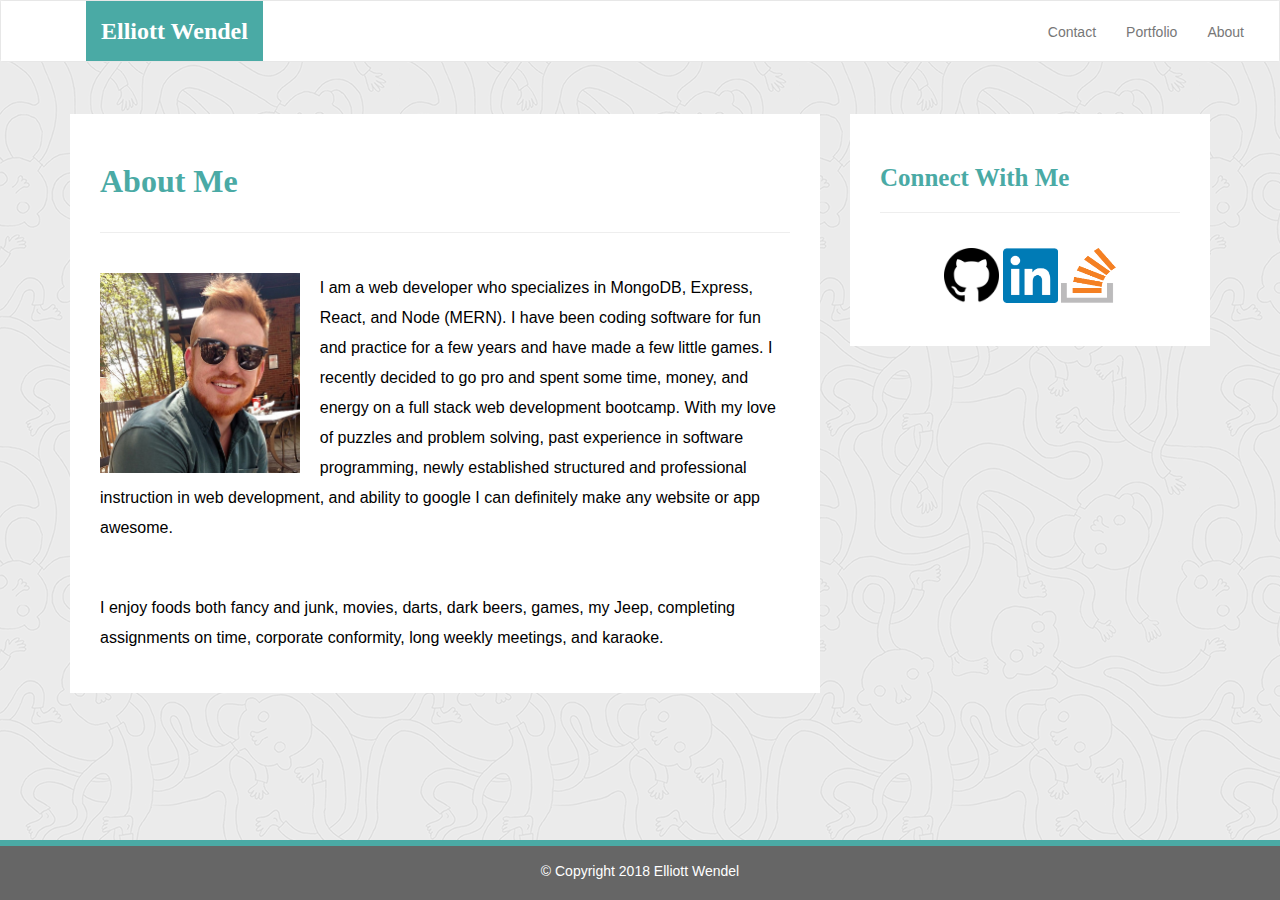
<file: index.html>
<!DOCTYPE html>
<html lang="en-us">
<head>

	<meta charset="UTF-8">
	<meta name="viewport" content="width=device-width, initial-scale=1.0">
	<meta http-equiv="X-UA-Compatible" content="ie=edge">

	<title>About Elliott</title>

	<!-- Boostrap Stylesheet -->
	<link rel="stylesheet" href="https://maxcdn.bootstrapcdn.com/bootstrap/3.3.7/css/bootstrap.min.css" integrity="sha384-BVYiiSIFeK1dGmJRAkycuHAHRg32OmUcww7on3RYdg4Va+PmSTsz/K68vbdEjh4u" crossorigin="anonymous">

	<!-- Our own CSS stylesheet -->
	<link rel="stylesheet" href="assets/css/styles.css" media="screen">

</head>

<body>
	<!-- Start of navbar -->
	<nav class="navbar navbar-default">
		<div class="container-fluid navbar-custom">

			<!-- Brand and toggle get grouped for better mobile display -->
			<div class="row">
				<div class="navbar-header">
					<button type="button" class="navbar-toggle collapsed" data-toggle="collapse" data-target="#bs-example-navbar-collapse-1" aria-expanded="false">
						<span class="sr-only">Toggle navigation</span>
						<span class="icon-bar"></span>
						<span class="icon-bar"></span>
						<span class="icon-bar"></span>
					</button>
					<div class="col-xs-12 phone-nav">
						<a class="navbar-brand" href="#" id="logo">Elliott Wendel</a>
					</div>
				</div>

				<!-- Collect the nav links, forms, and other content for toggling -->
				<div class="collapse navbar-collapse" id="bs-example-navbar-collapse-1">
					<ul class="nav navbar-nav navbar-right navbar-right-custom">
						<li><a href="contact.html">Contact</a></li>
						<li><a href="portfolio.html">Portfolio</a></li>
						<li><a href="index.html">About</a></li>
					</ul>
				</div><!-- /.navbar-collapse -->
			</div>
		</div><!-- /.container-fluid -->
	</nav>
	<!-- End of navbar -->

	<!-- Start of content wrap -->
	<div class="wrap">
		<div class="container">
			<section class="row">
				<div class="col-md-8">
					<article class="about-me-content">
						<h1 class="about-me-header">About Me</h1>
						<hr class="about-me-hr"/>
						<img src="assets/imgs/portfilioPic02.jpg" alt="Portfolio Image" id="profile-image"/>
						<p>I am a web developer who specializes in MongoDB, Express, React, and Node (MERN). I have been coding software for fun and practice for a few years and have made a few little games. I recently decided to go pro and spent some time, money, and energy on a full stack web development bootcamp. With my love of puzzles and problem solving, past experience in software programming, newly established structured and professional instruction in web development, and ability to google I can definitely make any website or app awesome.</p>
						<br />
						<p>I enjoy foods both fancy and junk, movies, darts, dark beers, games, my Jeep, completing assignments on time, corporate conformity, long weekly meetings, and karaoke.</p>
					</article>
				</div>
				<div class="col-md-4">

					<!-- Start of Connect With Me Area -->
					<section id="connect-with-me-area">
						<div class="connect-with-me-content">
							<h1 class="connect-with-me-header">Connect With Me</h1>
							<hr />
							<div id="images">
								<a href="https://github.com/ewendel88" target="_blank"><img src="assets/imgs/githubIcon.png" alt="My github link" class="connect-with-me-photo"></a>
								<a href="https://www.linkedin.com/in/elliott-wendel-429a30145/" target="_blank"><img src="assets/imgs/linkedinIcon.png" alt="" class="connect-with-me-photo"></a>
								<a href="https://stackoverflow.com/users/8201582/elliott-wendel" target="_blank"><img src="assets/imgs/stackoverflowIcon.png" alt="" class="connect-with-me-photo"></a>
							</div>
						</div>
					</section>
					<!-- End of the Connect With Me Area -->

				</div>
			</section>
		</div>
	</div>
	<!-- End of content wrap -->

	<!-- Start of footer -->
	<footer class="footer">
		<div class="two-toned-footer-color"></div>
		<p class="text-muted text-muted-footer text-center">
			&copy; Copyright 2018 Elliott Wendel
		</p>
	</footer>
	<!-- End of footer -->

	<!-- jQuery CDN -->
	<script type="text/javascript" src="https://cdnjs.cloudflare.com/ajax/libs/jquery/3.2.1/jquery.min.js"></script>

	<!-- Bootstrap CDN -->
	<script src="https://maxcdn.bootstrapcdn.com/bootstrap/3.3.7/js/bootstrap.min.js" integrity="sha384-Tc5IQib027qvyjSMfHjOMaLkfuWVxZxUPnCJA7l2mCWNIpG9mGCD8wGNIcPD7Txa" crossorigin="anonymous"></script>
</body>

</html>
</file>
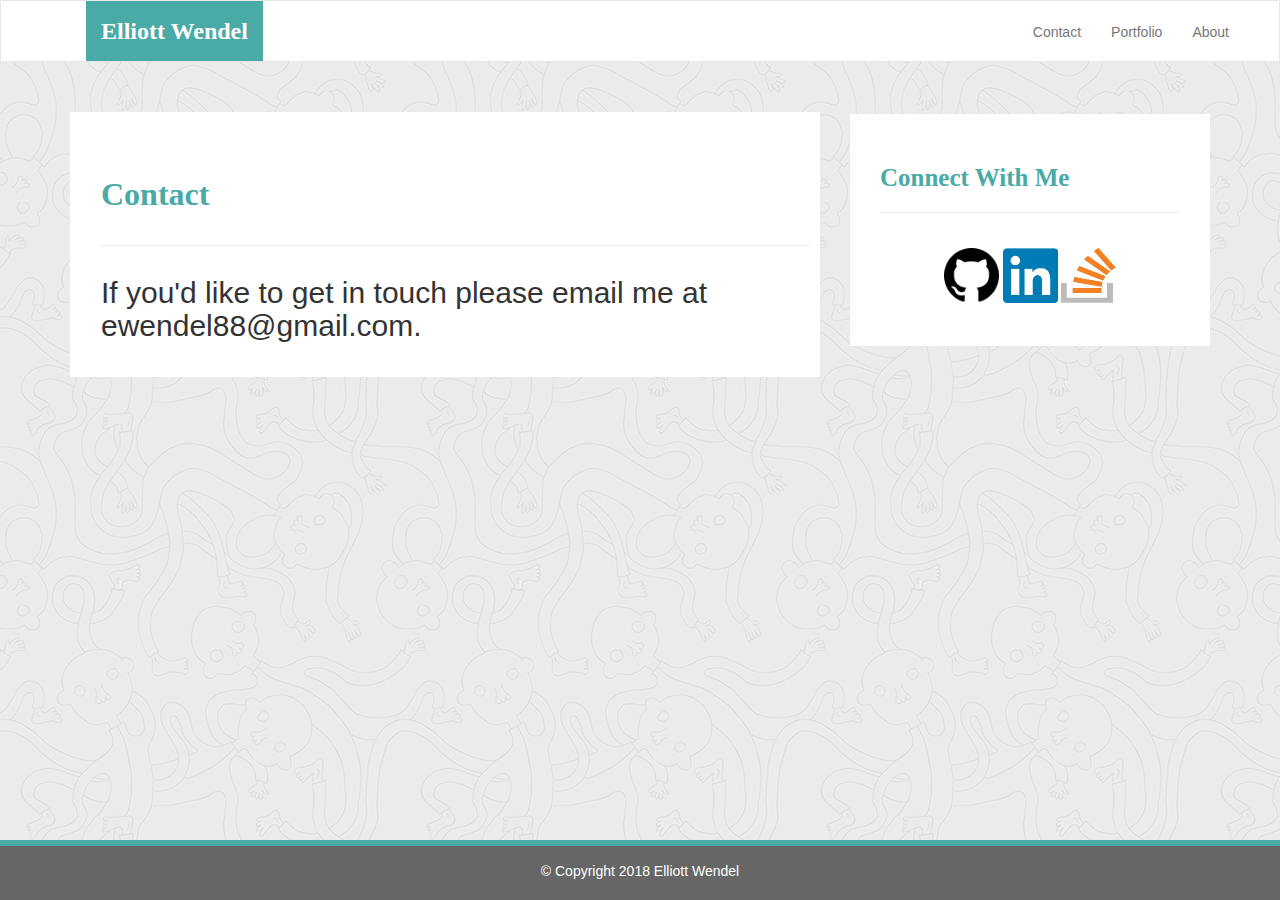
<file: contact.html>
<!DOCTYPE html>
<html lang="en-us">
  <head>

    <meta charset="UTF-8">
    <meta name="viewport" content="width=device-width, initial-scale=1.0">
    <meta http-equiv="X-UA-Compatible" content="ie=edge">

    <title>Contact Elliott</title>

    <!-- Boostrap Stylesheet -->
    <link rel="stylesheet" href="https://maxcdn.bootstrapcdn.com/bootstrap/3.3.7/css/bootstrap.min.css" integrity="sha384-BVYiiSIFeK1dGmJRAkycuHAHRg32OmUcww7on3RYdg4Va+PmSTsz/K68vbdEjh4u" crossorigin="anonymous">

    <!-- Our own CSS stylesheet -->
    <link rel="stylesheet" href="assets/css/styles.css" media="screen">

  </head>

  <body>

    <!-- Start of navbar -->
    <nav class="navbar navbar-default">
      <div class="container-fluid navbar-custom">

        <!-- Brand and toggle get grouped for better mobile display -->
        <div class="navbar-header">
          <button type="button" class="navbar-toggle collapsed" data-toggle="collapse" data-target="#bs-example-navbar-collapse-1" aria-expanded="false">
            <span class="sr-only">Toggle navigation</span>
            <span class="icon-bar"></span>
            <span class="icon-bar"></span>
            <span class="icon-bar"></span>
          </button>
          <a class="navbar-brand" href="#" id="logo">Elliott Wendel</a>
        </div>

        <!-- Collect the nav links, forms, and other content for toggling -->
        <div class="collapse navbar-collapse" id="bs-example-navbar-collapse-1">
          <ul class="nav navbar-nav navbar-right navbar-right-custom">
            <li><a href="contact.html">Contact</a></li><span class="pipe"></span>
            <li><a href="portfolio.html">Portfolio</a></li><span class="pipe"></span>
            <li><a href="index.html">About</a></li>
          </ul>
        </div><!-- /.navbar-collapse -->
      </div><!-- /.container-fluid -->
    </nav>
    <!-- End of navbar -->

    <!-- Start of content wrap -->
    <div class="wrap">
      <div class="container">
        <section class="row">
          <div class="col-md-8">
            <form class="contact-form">
              <h1 class="contact-form-header">Contact</h1>
              <hr class="contact-hr"/>
              <!-- <div class="form-group">
                <label class="label-name" for="name">Name</label>
                <input type="text" id="name_input" name="user_name" />
              </div>
              <div class="form-group">
                <label class="label-mail" for="mail">E-mail</label>
                <input type="email" id="mail_input" name="user_mail" />
              </div>
              <div class="form-group">
                <label class="label-msg" for="msg">Message</label><br />
                <textarea id="msg" name="user_message_input" cols=600></textarea>
              </div>
              <button class="submit-btn">Submit</button> -->
              <h2>If you'd like to get in touch please email me at ewendel88@gmail.com.</h2>
            </form>
          </div>
          <div class="col-md-4">

            <!-- Start of Connect With Me Area -->
            <section id="connect-with-me-area">
              <div class="connect-with-me-content">
                <h1 class="connect-with-me-header">Connect With Me</h1>
                <hr />
                <div id="images">
                  <img src="assets/imgs/githubIcon.png" alt="" class="connect-with-me-photo">
                  <img src="assets/imgs/linkedinIcon.png" alt="" class="connect-with-me-photo">
                  <img src="assets/imgs/stackoverflowIcon.png" alt="" class="connect-with-me-photo">
                </div>
              </div>
            </section>

            <!-- End of the Connect With Me Area -->
          </div>
        </section>
      </div>
    </div>
    <!-- End of content wrap -->

    <!-- Start of footer -->
    <footer class="footer">
      <div class="two-toned-footer-color"></div>
      <p class="text-muted text-muted-footer text-center">
        &copy; Copyright 2018 Elliott Wendel
      </p>
    </footer>
    <!-- End of footer -->

    <!-- jQuery CDN -->
    <script type="text/javascript" src="https://cdnjs.cloudflare.com/ajax/libs/jquery/3.2.1/jquery.min.js"></script>

    <!-- Bootstrap CDN -->
    <script src="https://maxcdn.bootstrapcdn.com/bootstrap/3.3.7/js/bootstrap.min.js" integrity="sha384-Tc5IQib027qvyjSMfHjOMaLkfuWVxZxUPnCJA7l2mCWNIpG9mGCD8wGNIcPD7Txa" crossorigin="anonymous"></script>

  </body>

</html>
</file>
<file: assets/css/styles.css>
body {
  /* Positioning */
  margin-bottom: 150px;

  /* Typography */
  font-family: Arial, "Helvetica Neue", Helvetica, sans-serif;

  /* Visual */
  background-image: url("../imgs/ignasi_pattern_s.png");
}

html {
  /* Positioning */
  position: relative;

  /* Box-model */
  min-height: 100%;
}

/* ---------NAV START---------- */

.navbar-custom {
  background-color: #fff;
}

#logo {
  /* Box-model */
  height: 60px;
  padding-top: 20px;
  padding-bottom: 5px;

  /* Positioning */
  margin-left: 70px;
  font-family: Georgia, Times, "Times New Roman", serif;

  /* Typography */
  font-size: 24px;
  font-weight: bold;
  color: #fff;

  /* Visual */
  background: #4aaaa5;
}

.navbar-right-custom {
  /* Box-model */
  padding-top: 6px;
  padding-right: 20px;

  /* Typography */
  font-family: Arial;
  font-weight: lighter;
}

.navbar-nav > li > a:hover {
  color: #4aaaa5;
}

/* --------NAV END---------- */

.about-me-header {
  /* Positioning */
  margin-bottom: 33px;
  font-family: Georgia, Times, "Times New Roman", serif;

  /* Typography */
  font-size: 32px;
  font-weight: bold;
  color: #4aaaa5;
}

.about-me-content {
  /* Box-model */
  width: 100%;
  padding: 30px;

  /* Positioning */
  margin-top: 32px;

  /* Visual */
  background-color: #fff;
}

.about-me-content > p {
  /* Box-model */
  padding-top: 20px;

  /* Typography */
  font-size: 16px;
  line-height: 30px;
  color: black;
}

#profile-image {
  /* Positioning */
  float: left;

  /* Box-model */
  /*width: 200px;*/
  height: 200px;
  margin-top: 20px;
  margin-right: 20px;
}

/* ----------------- */

/* CONNECT W/ ME CSS */

/* ----------------- */

#connect-with-me-area {
  width: 100%;

  /* Box-model */
  padding: 30px 30px 43px;

  /* Positioning */
  margin-top: 32px;

  /* Visual */
  background-color: #fff;
}

.connect-with-me-header {
  /* Positioning */
  margin-bottom: 15px;
  font-family: Georgia, Times, "Times New Roman", serif;

  /* Typography */
  font-size: 25px;
  font-weight: bold;
  color: #4aaaa5;
}

.connect-with-me-photo {
  width: 55px;

  /* Box-model */
  height: 55px;
}

#images {
  /* Box-model */
  padding-top: 15px;

  /* Typography */
  text-align: center;
}

/* -------END-------- */

.footer {
  /* Positioning */
  position: absolute;
  bottom: 0;

  /* Box-model */
  width: 100%;
  height: 60px;
  margin-top: 30px;

  /* Visual */
  background-color: #666;
}

.text-muted-footer {
  /* Positioning */
  margin-top: 15px;

  /* Typography */
  color: #fff;
}

.two-toned-footer-color {
  /* Box-model */
  height: 6px;
  padding-top: 3px;

  /* Visual */
  background-color: #4aaaa5;
}

/* ----------------- */

/* CONTACT FORM CSS  */

/* ----------------- */

.contact-form {
  width: 100%;

  /* Box-model */
  padding: 45px 10px 25px 31px;

  /* Positioning */
  margin-top: 30px;

  /* Visual */
  background-color: #fff;
}

.contact-form-header,
.port-header {
  /* Positioning */
  margin-bottom: 33px;
  font-family: Georgia, Times, "Times New Roman", serif;

  /* Typography */
  font-size: 32px;
  font-weight: bold;
  color: #4aaaa5;
}

#name_input,
#mail_input,
#msg {
  width: 95%;

  /* Box-model */
  height: 30px;

  /* Positioning */
  margin-top: 20px;
  margin-bottom: 15px;
}

#msg {
  /* Box-model */
  height: 200px;

  /* Visual */
  border-color: #bbc;
}

.label-name,
.label-msg,
.label-mail {
  /* Typography */
  font-size: 17px;
  color: #bbc;
}

.contact-hr {
  margin-bottom: 30px;
}

.submit-btn {
  /* Box-model */
  padding: 15px 30px;
  font-size: 16px;
  font-weight: lighter;

  /* Typography */
  color: #fff;

  /* Visual */
  background-color: #4aaaa5;
  border: 0;
}

/* --------END-------- */

/* ----------------- */

/* PORTFOLIO PAGE CSS */

/* ------------------ */

#portfolio-area {
  /* Box-model */
  width: 85%;
  padding: 45px 10px 25px 31px;

  /* Positioning */
  margin-top: 30px;
  margin-bottom: 200px;

  /* Visual */
  background-color: #fff;
}

.port-hr {
  margin-bottom: 40px;
}

.port-imgs {
  /* Box-model */
  width: 233px;
  height: 166px;
  margin-right: 15px;

  /* Positioning */
  margin-bottom: 15px;
}

.port-div {
  position: relative;
  display: inline;
}

.text-on-img {
  float: left;
  position: absolute;
  bottom: -79px;
  left: 0px;
  color: white;
  background-color: #4aaaa5;
  font-size: 30px;
  padding: 3px 5px;
  font-family: Georgia, Times, "Times New Roman", serif;
  /*-webkit-text-stroke: 1px black;*/
}

/* --------END--------- */

/* ----------------- */

/* MEDIA  QUERY  CSS */

/* ----------------- */

@media only screen and (max-width: 767px) {
  .navbar-header {
    background-color: #4aaaa5;
  }

  #logo {
    width: 100%;

    /* Box-model */
    height: 60px;
    padding-top: 20px;
    padding-bottom: 5px;

    /* Positioning */
    margin-left: 0;
    font-family: Georgia, Times, "Times New Roman", serif;

    /* Typography */
    font-size: 24px;
    font-weight: bold;
    color: #fff;
    text-align: center;

    /* Visual */
    background: #4aaaa5;
  }
}
</file>
